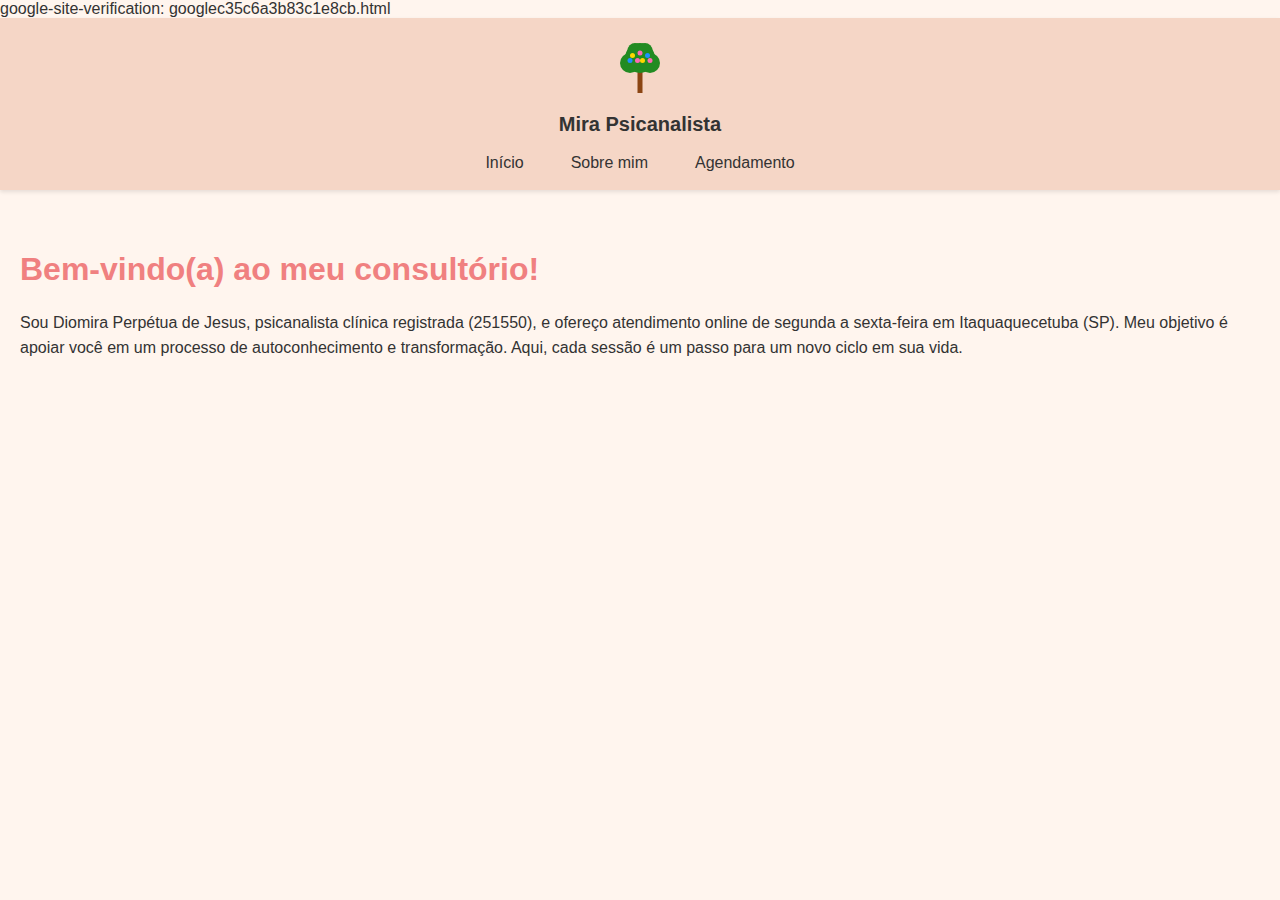
<file: index.html>
<!DOCTYPE html>
<html lang="pt-BR">
<head>
  <meta charset="UTF-8">
google-site-verification: googlec35c6a3b83c1e8cb.html
  <!-- Meta tag do Google Search Console -->
  <meta name="google-site-verification" content="SEU_CODIGO_DO_GOOGLE_AQUI">

  <meta name="viewport" content="width=device-width, initial-scale=1.0">
  
  <!-- SEO otimizado para local e terapia -->
  <title>Mira Psicanalista - Atendimento Online em Itaquaquecetuba</title>
  <meta name="description" content="Diomira Perpétua de Jesus, psicanalista clínica em Itaquaquecetuba (SP). Atendimento online de segunda a sexta-feira. Agende sua sessão pelo WhatsApp.">
  <meta name="keywords" content="psicanálise, psicanalista online, terapia, autoconhecimento, Mira Psicanalista, Itaquaquecetuba, SP, terapia online">
  
  <style>
    body {
      margin: 0;
      font-family: Arial, sans-serif;
      background-color: #fff5ee;
      color: #333;
    }

    header {
      display: flex;
      flex-direction: column;
      align-items: center;
      padding: 10px 20px;
      background-color: #f5d6c6;
      box-shadow: 0 2px 4px rgba(0,0,0,0.1);
      position: sticky;
      top: 0;
      z-index: 1000;
    }

    .logo {
      display: flex;
      flex-direction: column;
      align-items: center;
      margin-bottom: 10px;
    }

    .logo svg {
      width: 80px;
      height: 80px;
      margin-bottom: 5px;
    }

    .logo-text {
      font-weight: bold;
      font-size: 20px;
      color: #333;
    }

    nav {
      display: flex;
      gap: 15px;
    }

    nav button {
      background: none;
      border: none;
      padding: 8px 16px;
      font-size: 16px;
      cursor: pointer;
      color: #333;
      border-radius: 5px;
      transition: background 0.3s;
    }

    nav button:hover {
      background-color: #ffe0b2;
    }

    section {
      padding: 40px 20px;
      display: none;
    }

    section.active {
      display: block;
    }

    h1 {
      color: #f08080;
    }

    p {
      line-height: 1.6;
    }

    .whatsapp-button {
      position: fixed;
      bottom: 20px;
      right: 20px;
      background-color: #25D366;
      color: white;
      border: none;
      border-radius: 50%;
      width: 60px;
      height: 60px;
      font-size: 30px;
      display: flex;
      align-items: center;
      justify-content: center;
      text-decoration: none;
      box-shadow: 0 2px 5px rgba(0,0,0,0.3);
      transition: transform 0.2s;
    }

    .whatsapp-button:hover {
      transform: scale(1.1);
    }
  </style>
</head>
<body>

  <header>
    <div class="logo">
      <!-- Logo árvore colorida -->
      <svg viewBox="0 0 64 64" xmlns="http://www.w3.org/2000/svg">
        <rect x="30" y="32" width="4" height="20" fill="#8B4513"/>
        <circle cx="32" cy="24" r="12" fill="#228B22"/>
        <circle cx="24" cy="28" r="8" fill="#228B22"/>
        <circle cx="40" cy="28" r="8" fill="#228B22"/>
        <circle cx="28" cy="18" r="6" fill="#228B22"/>
        <circle cx="36" cy="18" r="6" fill="#228B22"/>
        <circle cx="32" cy="20" r="2" fill="#FF69B4"/>
        <circle cx="26" cy="22" r="2" fill="#FFD700"/>
        <circle cx="38" cy="22" r="2" fill="#1E90FF"/>
        <circle cx="30" cy="26" r="2" fill="#FF69B4"/>
        <circle cx="34" cy="26" r="2" fill="#FFD700"/>
        <circle cx="24" cy="26" r="2" fill="#1E90FF"/>
        <circle cx="40" cy="26" r="2" fill="#FF69B4"/>
      </svg>
      <div class="logo-text">Mira Psicanalista</div>
    </div>

    <nav>
      <button onclick="showSection('inicio')">Início</button>
      <button onclick="showSection('sobre')">Sobre mim</button>
      <button onclick="showSection('agendamento')">Agendamento</button>
    </nav>
  </header>

  <main>
    <section id="inicio" class="active">
      <h1>Bem-vindo(a) ao meu consultório!</h1>
      <p>Sou Diomira Perpétua de Jesus, psicanalista clínica registrada (251550), e ofereço atendimento online de segunda a sexta-feira em Itaquaquecetuba (SP). Meu objetivo é apoiar você em um processo de autoconhecimento e transformação. Aqui, cada sessão é um passo para um novo ciclo em sua vida.</p>
    </section>

    <section id="sobre">
      <h1>Sobre Mim</h1>
      <p>Sou formada em Administração com ênfase em RH e Gestão de Pessoas e possuo formação técnica em Contabilidade. Atualmente, atuo como psicanalista clínica com abordagem freudiana, auxiliando pacientes a compreenderem suas emoções, desejos e conflitos internos. Minha prática é individualizada, acolhedora e focada no desenvolvimento pessoal de cada paciente.</p>
    </section>

    <section id="agendamento">
      <h1>Agendamento</h1>
      <p>Para agendar uma sessão, entre em contato via WhatsApp clicando no botão abaixo ou envie um e-mail para <a href="mailto:psicamira7@gmail.com">psicamira7@gmail.com</a>. Atendimentos online de segunda a sexta-feira.</p>
      <a href="https://wa.me/5511976104438" target="_blank" class="whatsapp-button" title="WhatsApp">
        &#x1F4AC;
      </a>
    </section>
  </main>

  <script>
    function showSection(id) {
      const sections = document.querySelectorAll('section');
      sections.forEach(sec => sec.classList.remove('active'));
      document.getElementById(id).classList.add('active');
    }
  </script>

</body>
</html>
</file>
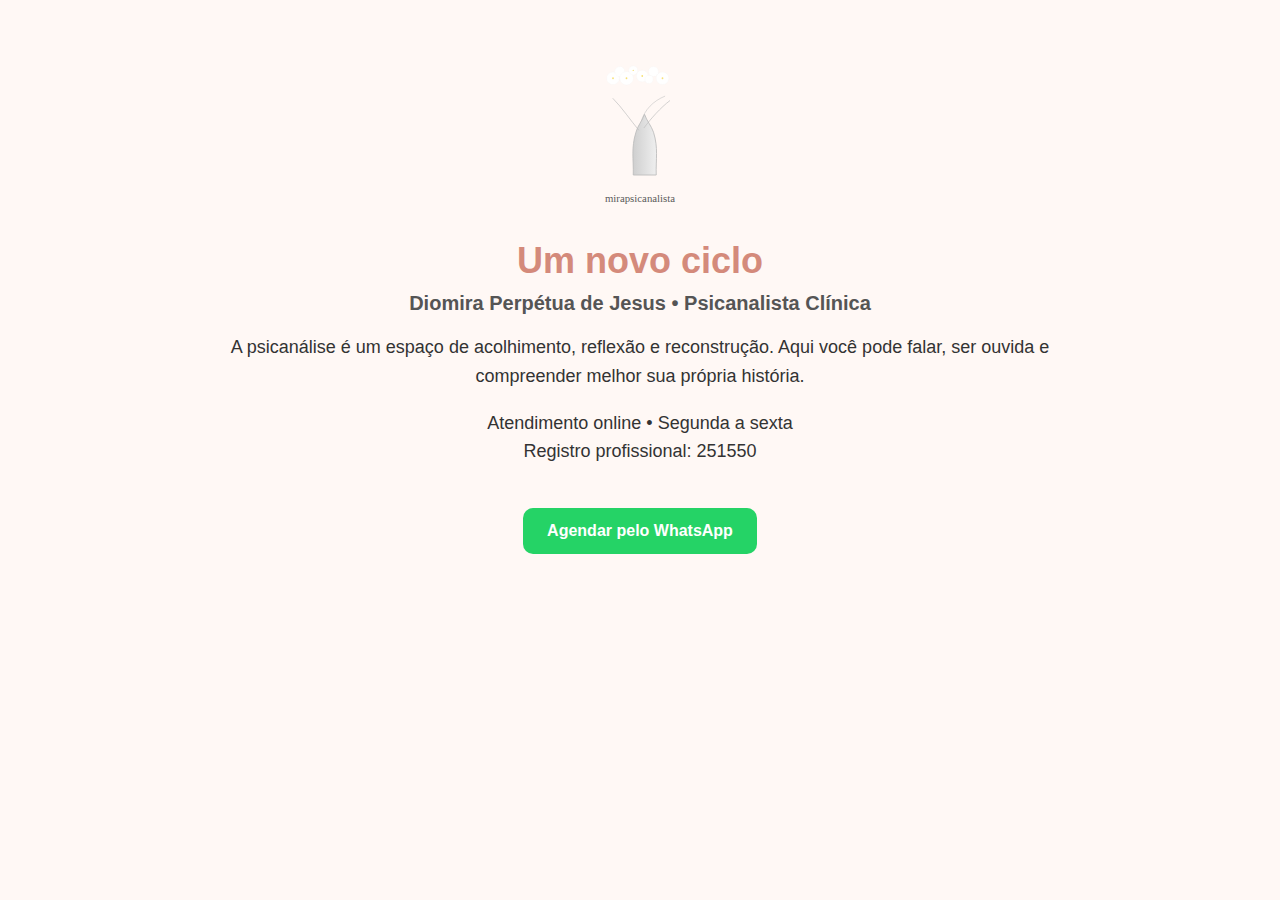
<file: inicio.html>
<!DOCTYPE html>
<html lang="pt-BR">
<head>
  <meta charset="UTF-8" />
  <meta name="viewport" content="width=device-width,initial-scale=1" />
  <title>Início – Mira Psicanalista</title>
  <style>
    body{font-family:Arial;background:#fff8f5;color:#333;margin:0;padding:20px;text-align:center}
    .container{max-width:900px;margin:0 auto}
    .logo{width:180px;margin:20px auto;display:block}
    h1{color:#d48a7b;font-size:36px;margin:10px 0}
    h2{color:#555;font-size:20px;margin:6px 0}
    p{font-size:18px;line-height:1.6}
    .btn-whatsapp{display:inline-block;margin-top:24px;padding:14px 24px;background:#25D366;color:#fff;border-radius:10px;text-decoration:none;font-weight:700}
  </style>
</head>
<body>
  <div class="container">
    <img src="logo.svg" alt="Logo Mira Psicanalista" class="logo">
    <h1>Um novo ciclo</h1>
    <h2>Diomira Perpétua de Jesus • Psicanalista Clínica</h2>
    <p>A psicanálise é um espaço de acolhimento, reflexão e reconstrução. Aqui você pode falar, ser ouvida e compreender melhor sua própria história.</p>
    <p>Atendimento online • Segunda a sexta<br>Registro profissional: 251550</p>
    <a class="btn-whatsapp" href="https://wa.me/5511976104438" target="_blank">Agendar pelo WhatsApp</a>
  </div>
</body>
</html>
</file>
